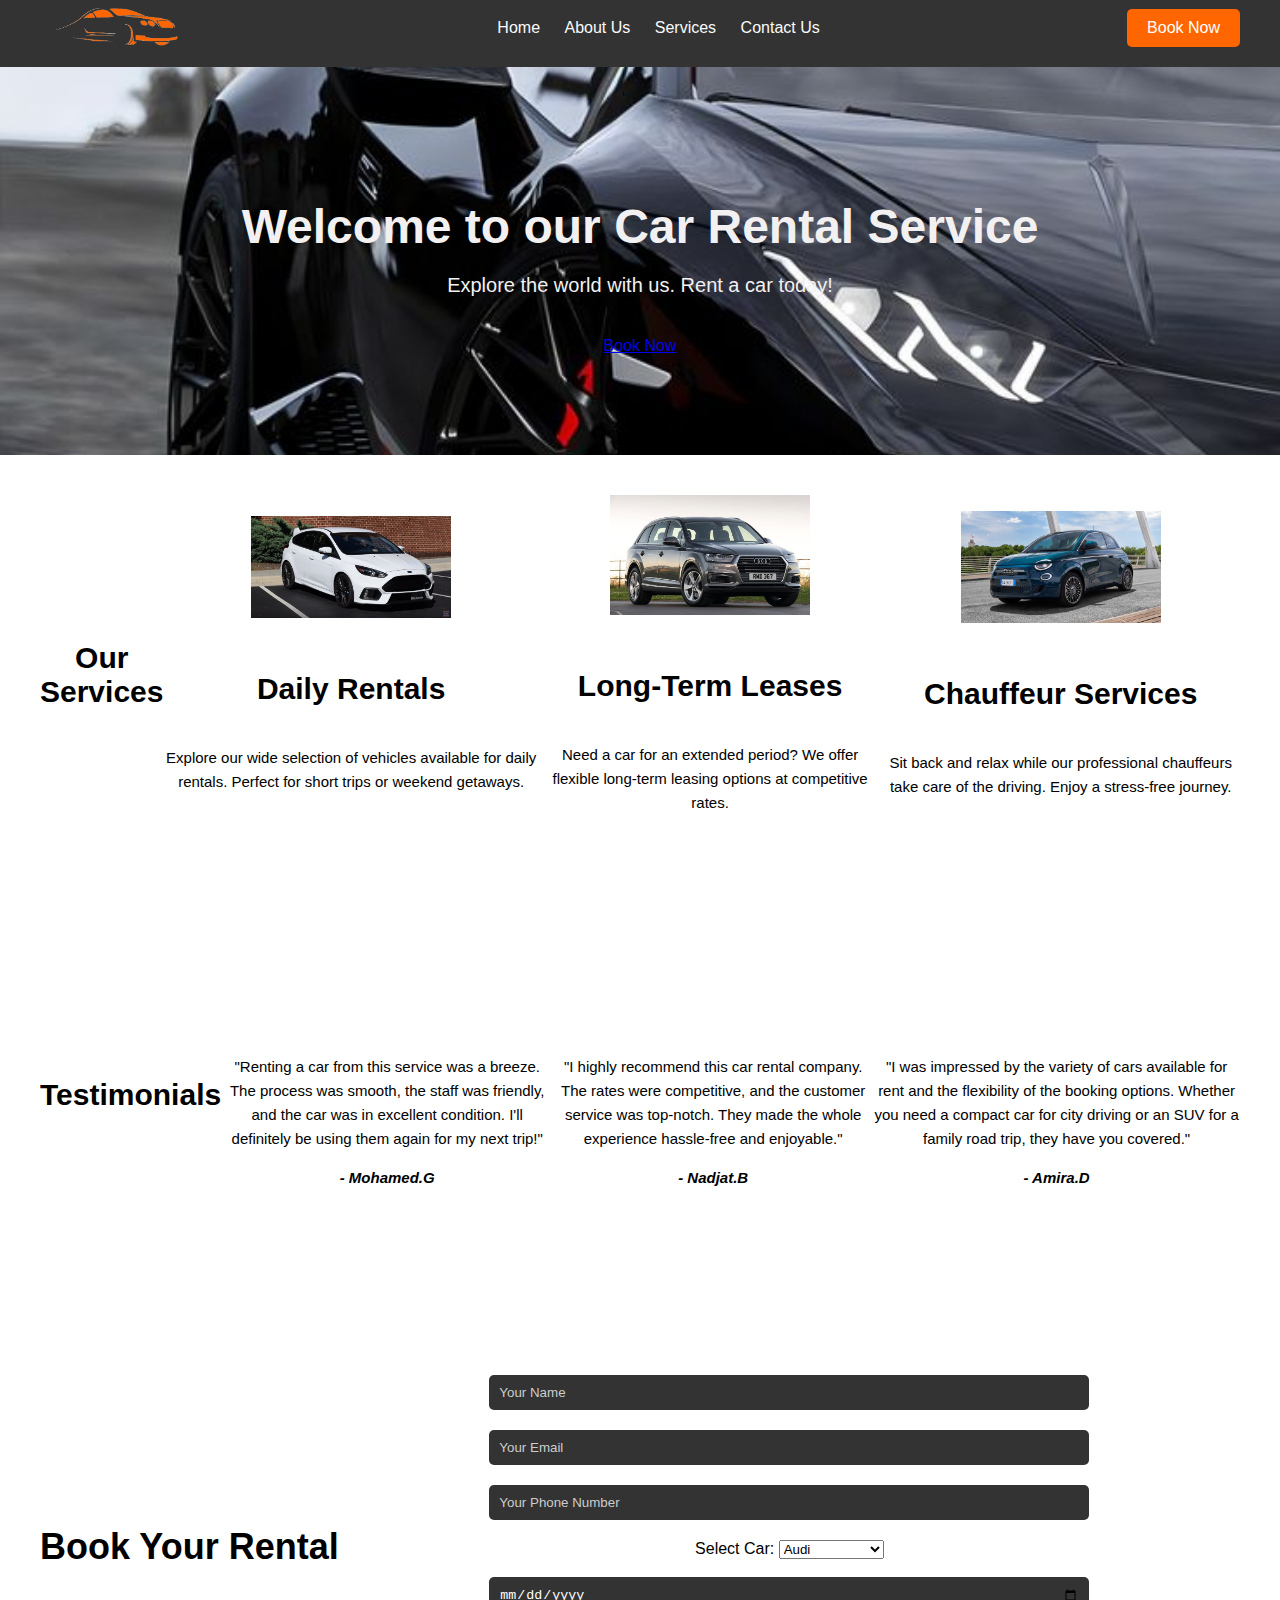
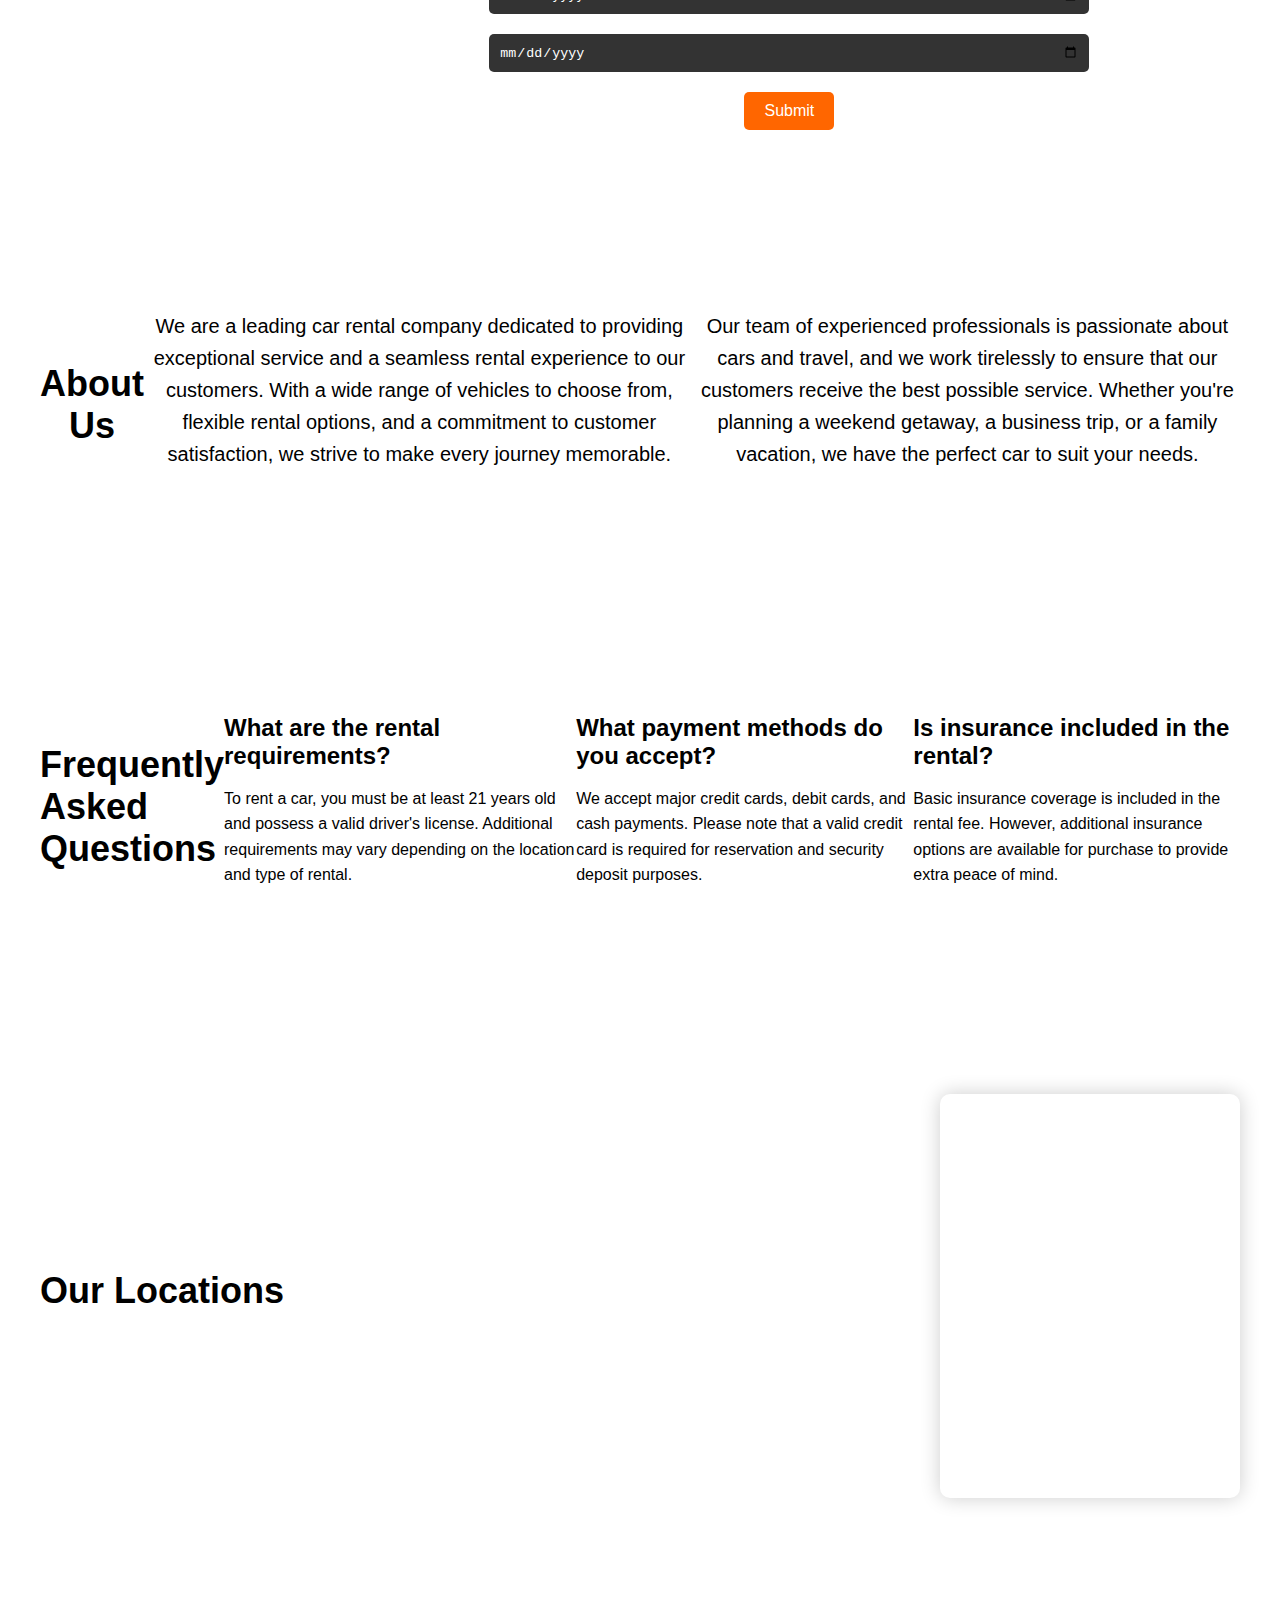
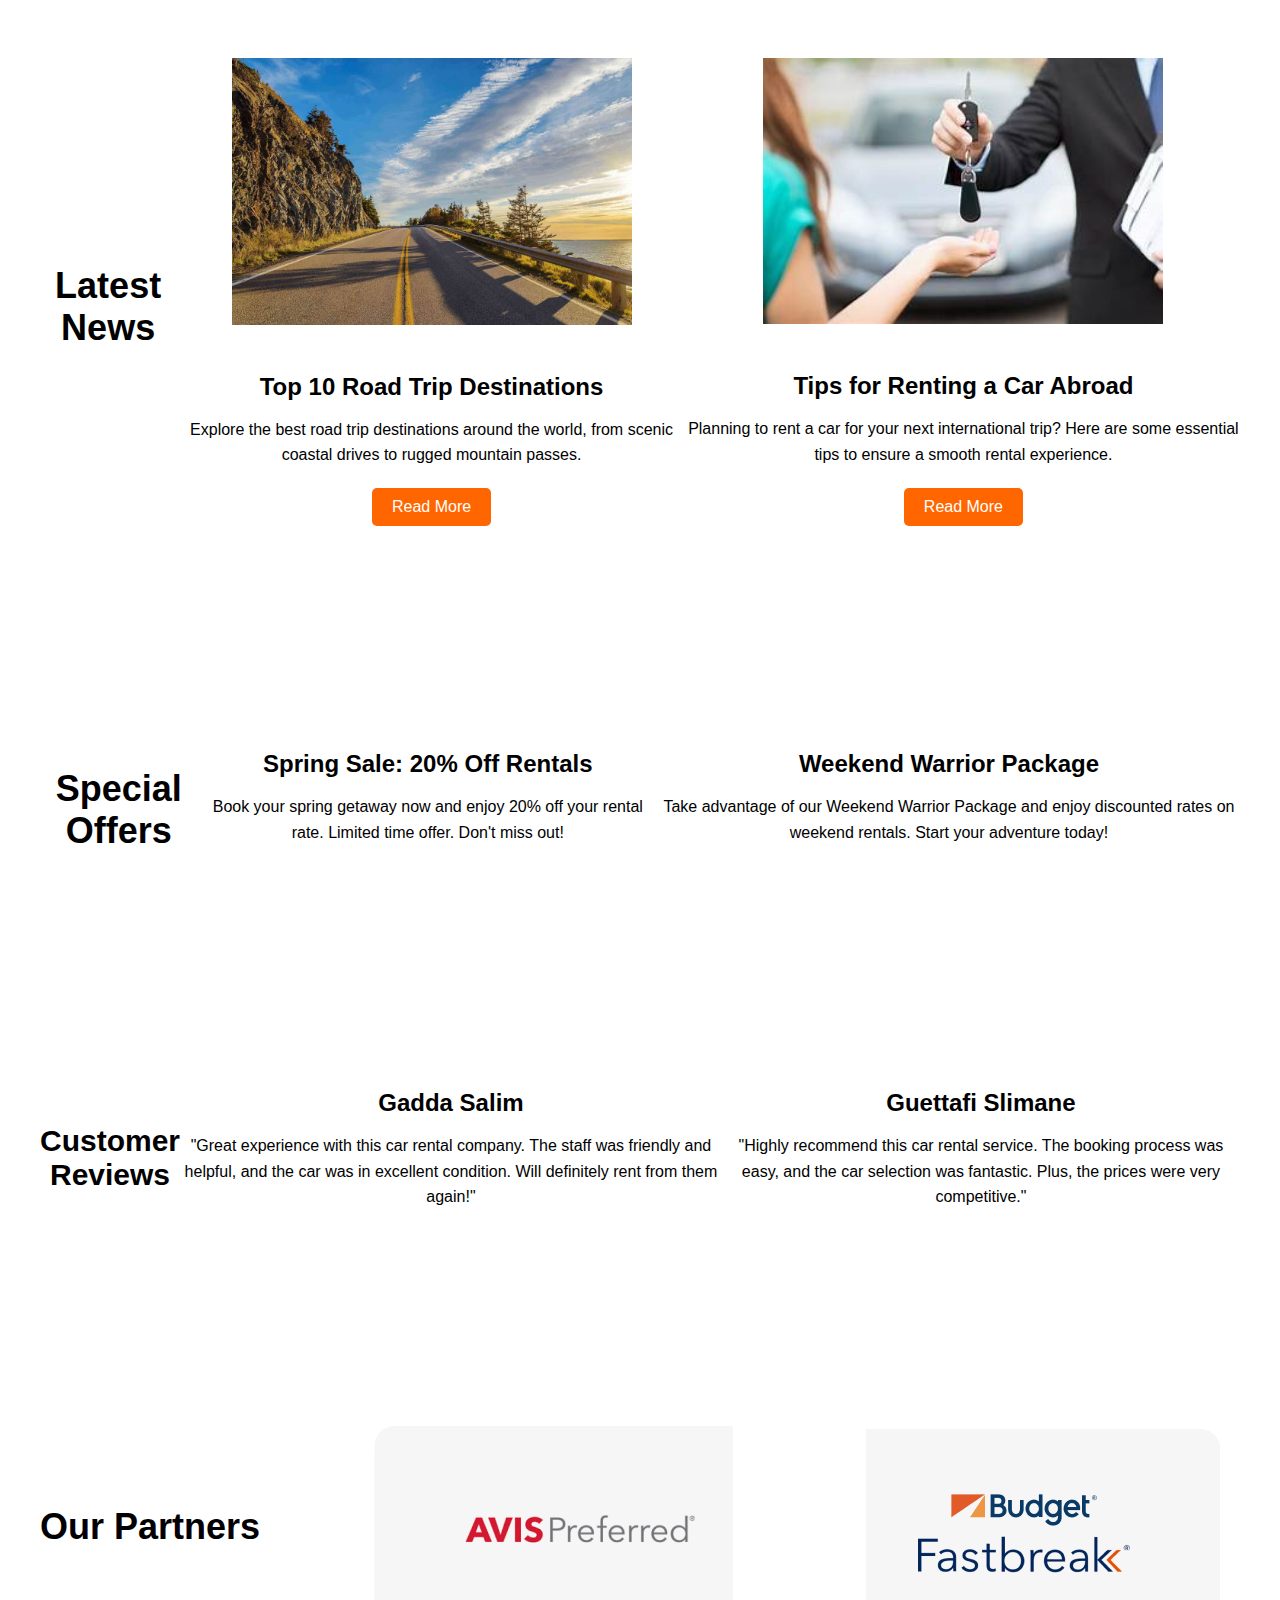
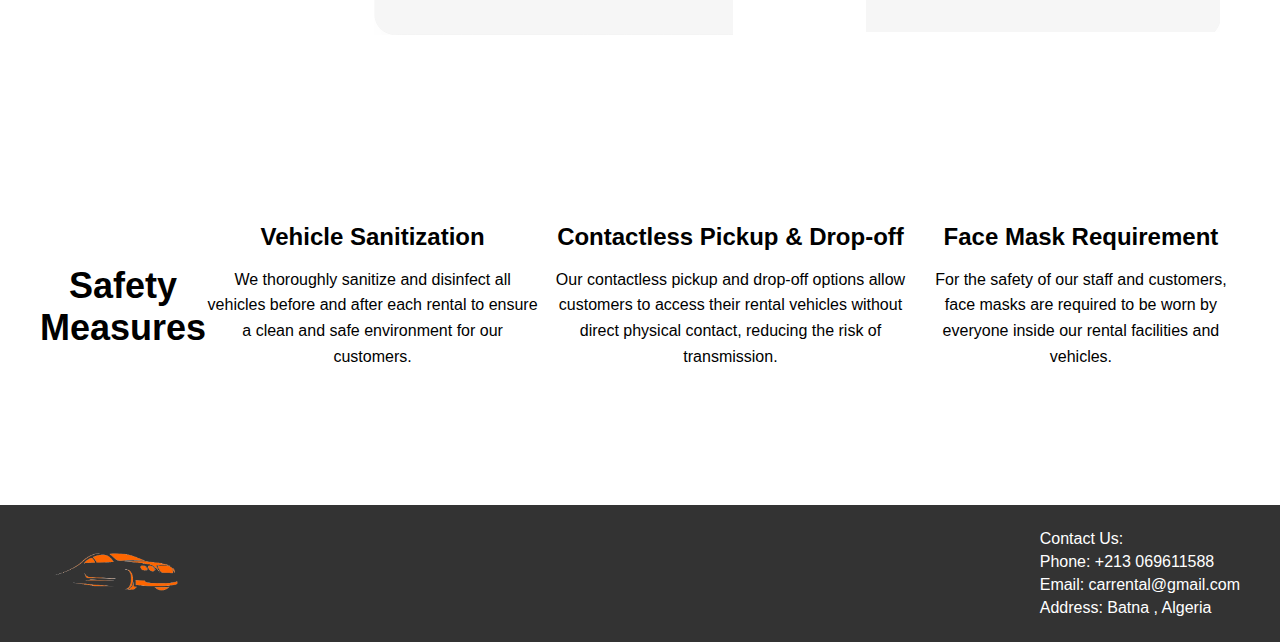
<file: index.html>
<!DOCTYPE html> <html lang="en"> 
<head> 
    <meta charset="UTF-8"> 
    <meta name="viewport" content="width=device-width, initial-scale=1.0">
     <title>Car Rental</title>
      <link rel="stylesheet" href="styles.css"> 
    </head>
     <body>
         <header class="dark-header"> 
        <div class="container"> <div class="logo">
             <!-- Replace the value of src attribute with the new image file path -->
              <img src="carr.png" alt="WanderWheels">
             </div> 
             <nav>
                 <ul> 
                    <li><a href="index.html">Home</a>
                    </li> <li><a href="about.html">About Us</a></li>
                    <li><a href="services.html">Services</a></li> 
                    <li><a href="contact.html">Contact Us</a></li> 
                </ul> 
            </nav> 
            <a href="booking.html" class="cta-btn">Book Now</a> 
        </div> 
    </header> <!-- Your content goes here --> 
</body>
 <body> 
    <header class="dark-header"> <!-- Header content here -->
     </header>
    
<section class="hero">
    <div class="hero-content">
        <h1>Welcome to our Car Rental Service</h1>
        <p>Explore the world with us. Rent a car today!</p>
        <a href="#" class="cta-button">Book Now</a>
            
    </div>
</section>
    
    
    <!-- Your content goes here -->
</body> 
</html>
     <section class="services dark-section"> 
        <div class="container">
             <h2>Our Services</h2>
              <div class="service">
                 <img src="audi.jpg" alt="Service 1"> 
                 <h3>Daily Rentals</h3> 
                 <p>Explore our wide selection of vehicles available for daily rentals. Perfect for short trips or weekend getaways.</p> 
                </div> 
                <div class="service"> <img src="audi1.jpg" alt="Service 2"> 
                    <h3>Long-Term Leases</h3> 
                    <p>Need a car for an extended period? We offer flexible long-term leasing options at competitive rates.</p> 
                </div> 
                <div class="service"> 
                    <img src="fiat.jpg" alt="Service 3">
                     <h3>Chauffeur Services</h3>
                      <p>Sit back and relax while our professional chauffeurs take care of the driving. Enjoy a stress-free journey.</p> 
                    </div> 
                </div> 
            </section> 
            <section class="testimonials dark-section"> 
                <div class="container"> 
                    <h2>Testimonials</h2> 
                    <div class="testimonial"> 
                        <p> "Renting a car from this service was a breeze. The process was smooth, the staff was friendly, and the car was in excellent condition. I'll definitely be using them again for my next trip!"</p> 
                        <p class="author">- Mohamed.G</p> 
                    </div> 
                    <div class="testimonial">
                         <p>"I highly recommend this car rental company. The rates were competitive, and the customer service was top-notch. They made the whole experience hassle-free and enjoyable."</p> 
                         <p class="author">- Nadjat.B</p>
                         </div> 
                         <div class="testimonial"> 
                            <p>"I was impressed by the variety of cars available for rent and the flexibility of the booking options. Whether you need a compact car for city driving or an SUV for a family road trip, they have you covered."</p>
                             <p class="author">- Amira.D</p> 
                            </div> 
                        </div> 
                    </section> 
                    <section class="booking-form dark-section">
                         <div class="container">
                             <h2>Book Your Rental</h2> 
                             <form action="submit.html" method="post">
                                 <input type="text" name="name" placeholder="Your Name"> 
                                 <input type="email" name="email" placeholder="Your Email">
                                 <input type="text" name="phone" placeholder="Your Phone Number">
                                 <label for="car">Select Car:</label>
    <select id="car" name="car" required>
        <option value="1">Audi</option>
        <option value="2">fiat</option>
        <option value="3">Ford Mustang</option>
        <!-- Add more options for different car types -->
    </select><br><br>
                                 <input type="date" name="pickupdate" placeholder="Pickup Date"> 
                                 <input type="date" name="returndate" placeholder="Return Date"> 
                                 <button type="submit" class="cta-btn">Submit</button> 
                                </form> </div> 
                            </section> 
                            <section class="about-us dark-section">
                                 <div class="container">
                                     <h2>About Us</h2>
                                      <p>We are a leading car rental company dedicated to providing exceptional service and a seamless rental experience to our customers. With a wide range of vehicles to choose from, flexible rental options, and a commitment to customer satisfaction, we strive to make every journey memorable.</p>
                                       <p>Our team of experienced professionals is passionate about cars and travel, and we work tirelessly to ensure that our customers receive the best possible service. Whether you're planning a weekend getaway, a business trip, or a family vacation, we have the perfect car to suit your needs.</p> 
                                    </div> 
                                </section> 
                                <section class="faqs dark-section"> 
                                    <div class="container"> 
                                        <h2>Frequently Asked Questions</h2> 
                                        <div class="faq-item"> 
                                            <h3>What are the rental requirements?</h3> 
                                            <p>To rent a car, you must be at least 21 years old and possess a valid driver's license. Additional requirements may vary depending on the location and type of rental.</p> 
                                        </div> 
                                        <div class="faq-item"> 
                                            <h3>What payment methods do you accept?</h3>
                                             <p>We accept major credit cards, debit cards, and cash payments. Please note that a valid credit card is required for reservation and security deposit purposes.</p>
                                             </div> 
                                             <div class="faq-item"> 
                                                <h3>Is insurance included in the rental?</h3> 
                                                <p>Basic insurance coverage is included in the rental fee. However, additional insurance options are available for purchase to provide extra peace of mind.</p>
                                             </div> <!-- Add more FAQ items as needed --> 
                                            </div> 
     </section> 
     <section class="location-map dark-section">
     <div class="container">
             <h2>Our Locations</h2> 
        <div class="map"> 
            <iframe src="https://www.google.com/maps/embed?pb=!1m18!1m12!1m3!1d103841.45240337073!2d6.093727647849557!3d35.57727153703304!2m3!1f0!2f0!3f0!3m2!1i1024!2i768!4f13.1!3m3!1m2!1s0x12f41195bf2f909f%3A0x6e22f706efc7d3c0!2sBatna!5e0!3m2!1sen!2sdz!4v1715158952521!5m2!1sen!2sdz" width="600" height="450" allowfullscreen="" referrerpolicy="no-referrer-when-downgrade" title="Map of Batna"></iframe>

             </iframe> 
         </div> 
        </div> 
     </section> 
     <section class="blog-news dark-section"> 
         <div class="container"> 
             <h2>Latest News</h2> 
         <div class="article"> 
             <img src="Road-Trips-Cabot-Trail.jpg" alt="Blog 1"> 
             <h3>Top 10 Road Trip Destinations</h3> 
             <p>Explore the best road trip destinations around the world, from scenic coastal drives to rugged mountain passes.</p> 
              <a href="best.html" class="read-more">Read More</a> 
         </div> 
         <div class="article"> 
           <img src="th.jpg" alt="Blog 2"> 
             <h3>Tips for Renting a Car Abroad</h3> 
             <p>Planning to rent a car for your next international trip? Here are some essential tips to ensure a smooth rental experience.</p>
             <a href="how.html" class="read-more">Read More</a>
          </div> <!-- Add more articles as needed -->
         </div> 
     </section> 
      <section class="special-offers dark-section"> 
         <div class="container"> 
             <h2>Special Offers</h2>
        <div class="offer">
             <h3>Spring Sale: 20% Off Rentals</h3> 
             <p>Book your spring getaway now and enjoy 20% off your rental rate. Limited time offer. Don't miss out!</p> 
         </div> 
         <div class="offer">
                 <h3>Weekend Warrior Package</h3> 
                 <p>Take advantage of our Weekend Warrior Package and enjoy discounted rates on weekend rentals. Start your adventure today!</p>
         </div> <!-- Add more offers as needed -->
         </div> 
    </section> 
     <section class="customer-reviews dark-section"> 
     <div class="container">
         <h2>Customer Reviews</h2> 
     <div class="review">
     
    <div class="review-content"> 
       <h3>Gadda Salim</h3>
       <p>"Great experience with this car rental company. The staff was friendly and helpful, and the car was in excellent condition. Will definitely rent from them again!"</p> 
    </div> 
     </div> 
    <div class="review"> 
     
     <div class="review-content">
             <h3>Guettafi Slimane</h3> 
             <p>"Highly recommend this car rental service. The booking process was easy, and the car selection was fantastic. Plus, the prices were very competitive."</p>
     </div> 
     </div> <!-- Add more reviews as needed -->
     </div> 
 </section> 
<section class="partnerships dark-section"> 
      <div class="container"> 
             <h2>Our Partners</h2> 
      <div class="partner"> 
             <img src="final-frame-104.png" alt="Avis Car Rental 1"> 
    </div> 
     <div class="partner">
              <img src="final-frame-105.png" alt="Fastbreak">
    </div> <!-- Add more partners as needed --> 
     </div> 
</section> 
  <section class="safety-measures dark-section"> 
     <div class="container"> 
         <h2>Safety Measures</h2> 
     <div class="measure">
         <h3>Vehicle Sanitization</h3> 
         <p>We thoroughly sanitize and disinfect all vehicles before and after each rental to ensure a clean and safe environment for our customers.</p> 
     </div> 
     <div class="measure"> 
        <h3>Contactless Pickup & Drop-off</h3>
         <p>Our contactless pickup and drop-off options allow customers to access their rental vehicles without direct physical contact, reducing the risk of transmission.</p> 
    </div> 
    <div class="measure"> 
         <h3>Face Mask Requirement</h3> 
        <p>For the safety of our staff and customers, face masks are required to be worn by everyone inside our rental facilities and vehicles.</p> 
    </div> <!-- Add more safety measures as needed --> 
     </div> 
    </section> 
    <footer class="dark-footer"> 
    <div class="container"> 
        <div class="footer-logo"> 
                <img src="carr.png" alt="Car Rental Logo"> 
        </div> <div class="contact-info"> 
                 <p>Contact Us:</p> 
                <p>Phone: +213 069611588 </p> 
                <p>Email: carrental@gmail.com</p>
                <p>Address: Batna , Algeria </p> 
        </div> 
        
         
    </div> 
    </footer>
 </html>
</file>
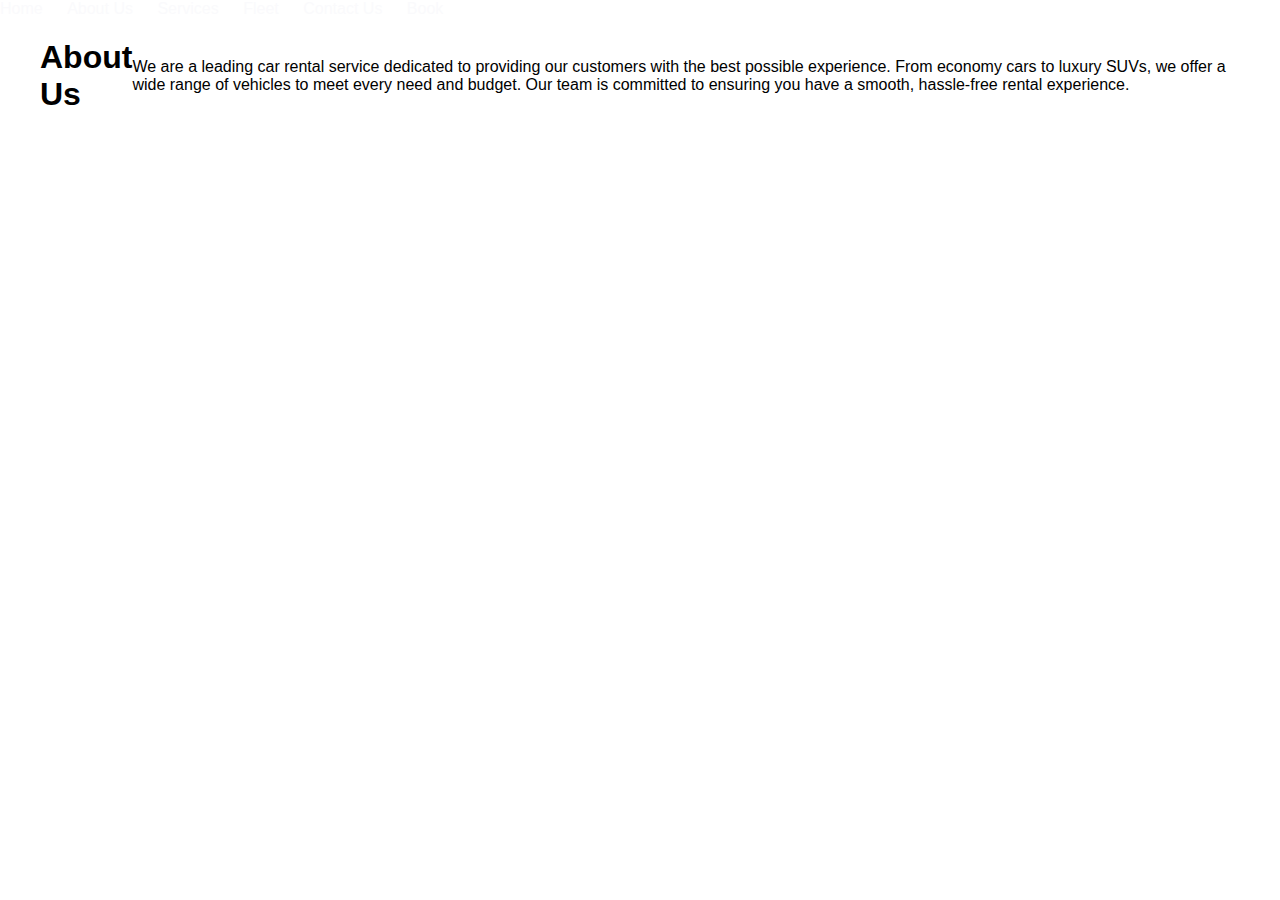
<file: about.html>
<!DOCTYPE html>
<html lang="en">
<head>
    <meta charset="UTF-8">
    <meta name="viewport" content="width=device-width, initial-scale=1.0">
    <title>About Us</title>
    <link rel="stylesheet" href="styles.css">
</head>
<body>
    <header>
        <nav>
            <ul>
                <li><a href="index.html">Home</a></li>
                <li><a href="about.html" class="active">About Us</a></li>
                <li><a href="services.html">Services</a></li>
                <li><a href="fleet.html">Fleet</a></li>
                <li><a href="contact.html">Contact Us</a></li>
                <li><a href="booking.html">Book</a></li>
            </ul>
        </nav>
    </header>
    <main>
        <section class="about-section">
            <div class="container">
                <h1>About Us</h1>
                <p>We are a leading car rental service dedicated to providing our customers with the best possible experience. From economy cars to luxury SUVs, we offer a wide range of vehicles to meet every need and budget. Our team is committed to ensuring you have a smooth, hassle-free rental experience.</p>
            </div>
        </section>
    </main>
    <footer>
        <!-- Footer content here -->
    </footer>
</body>
</html>
</file>
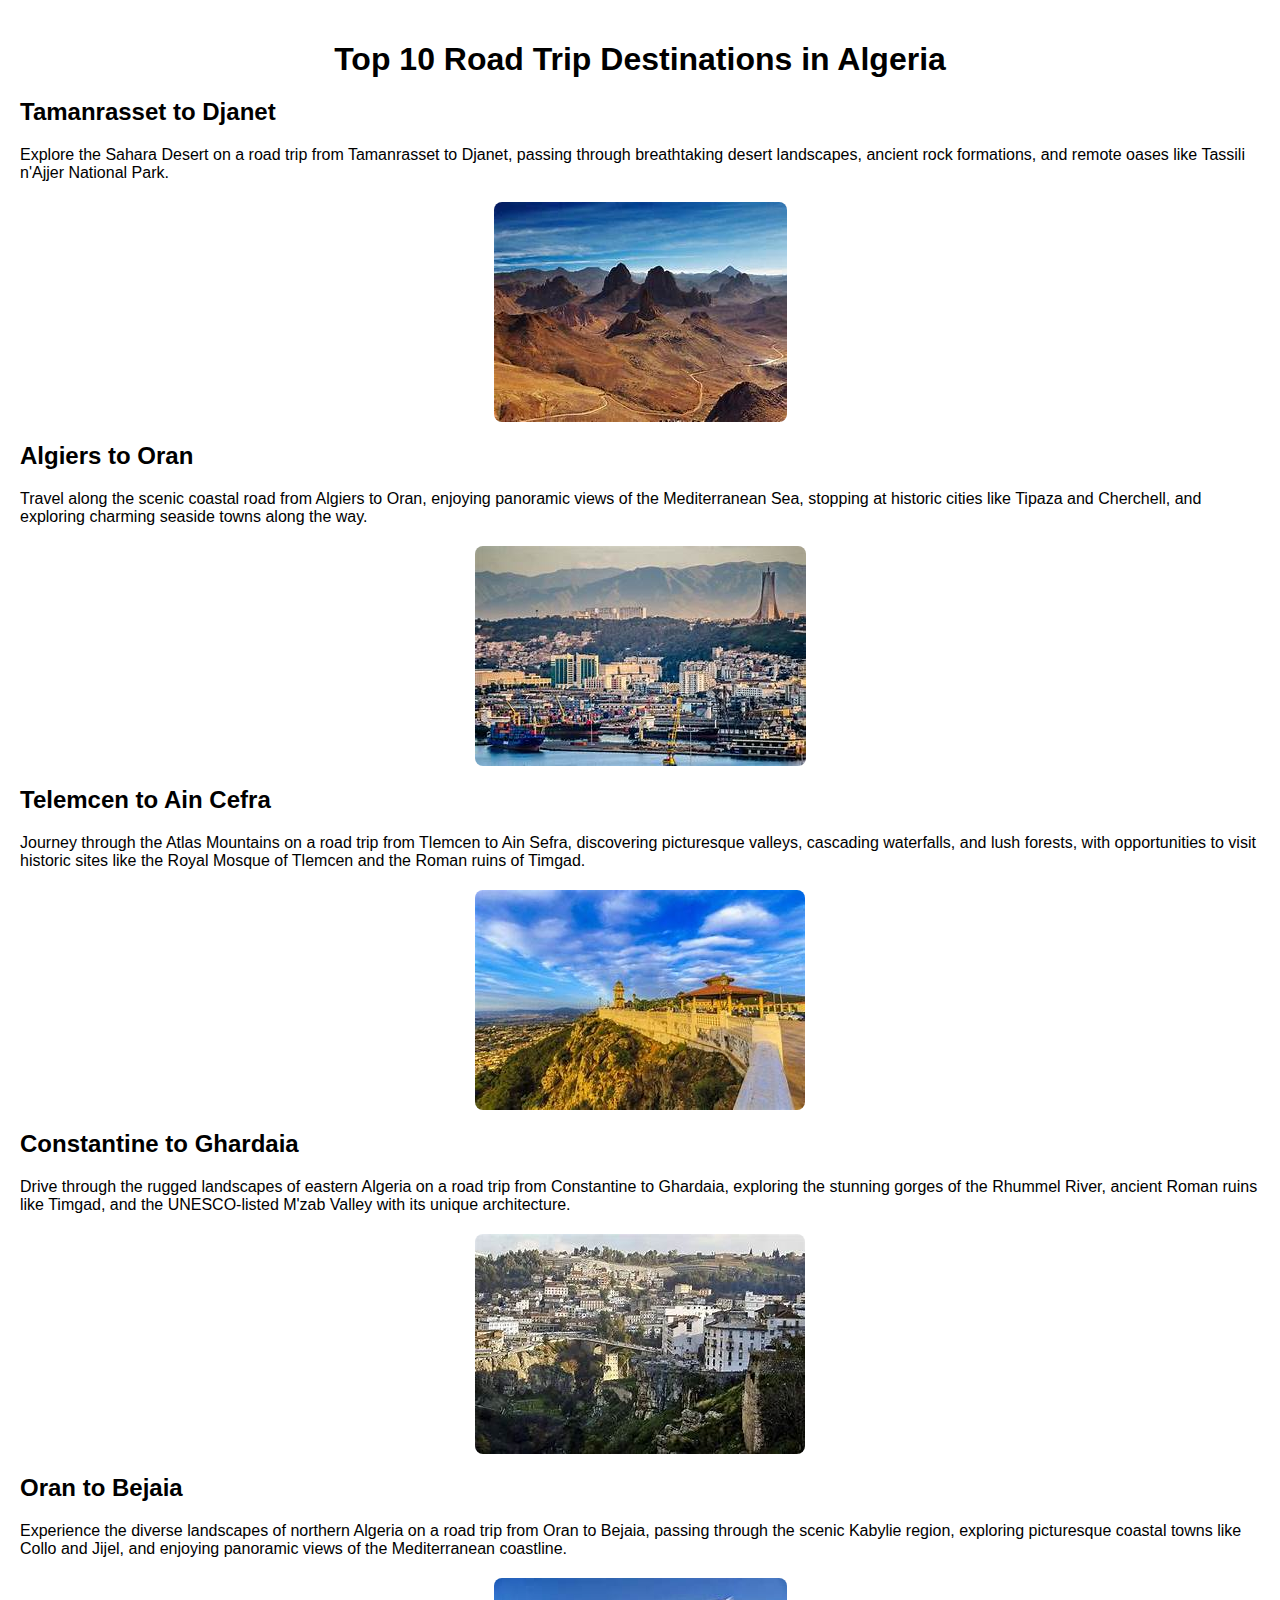
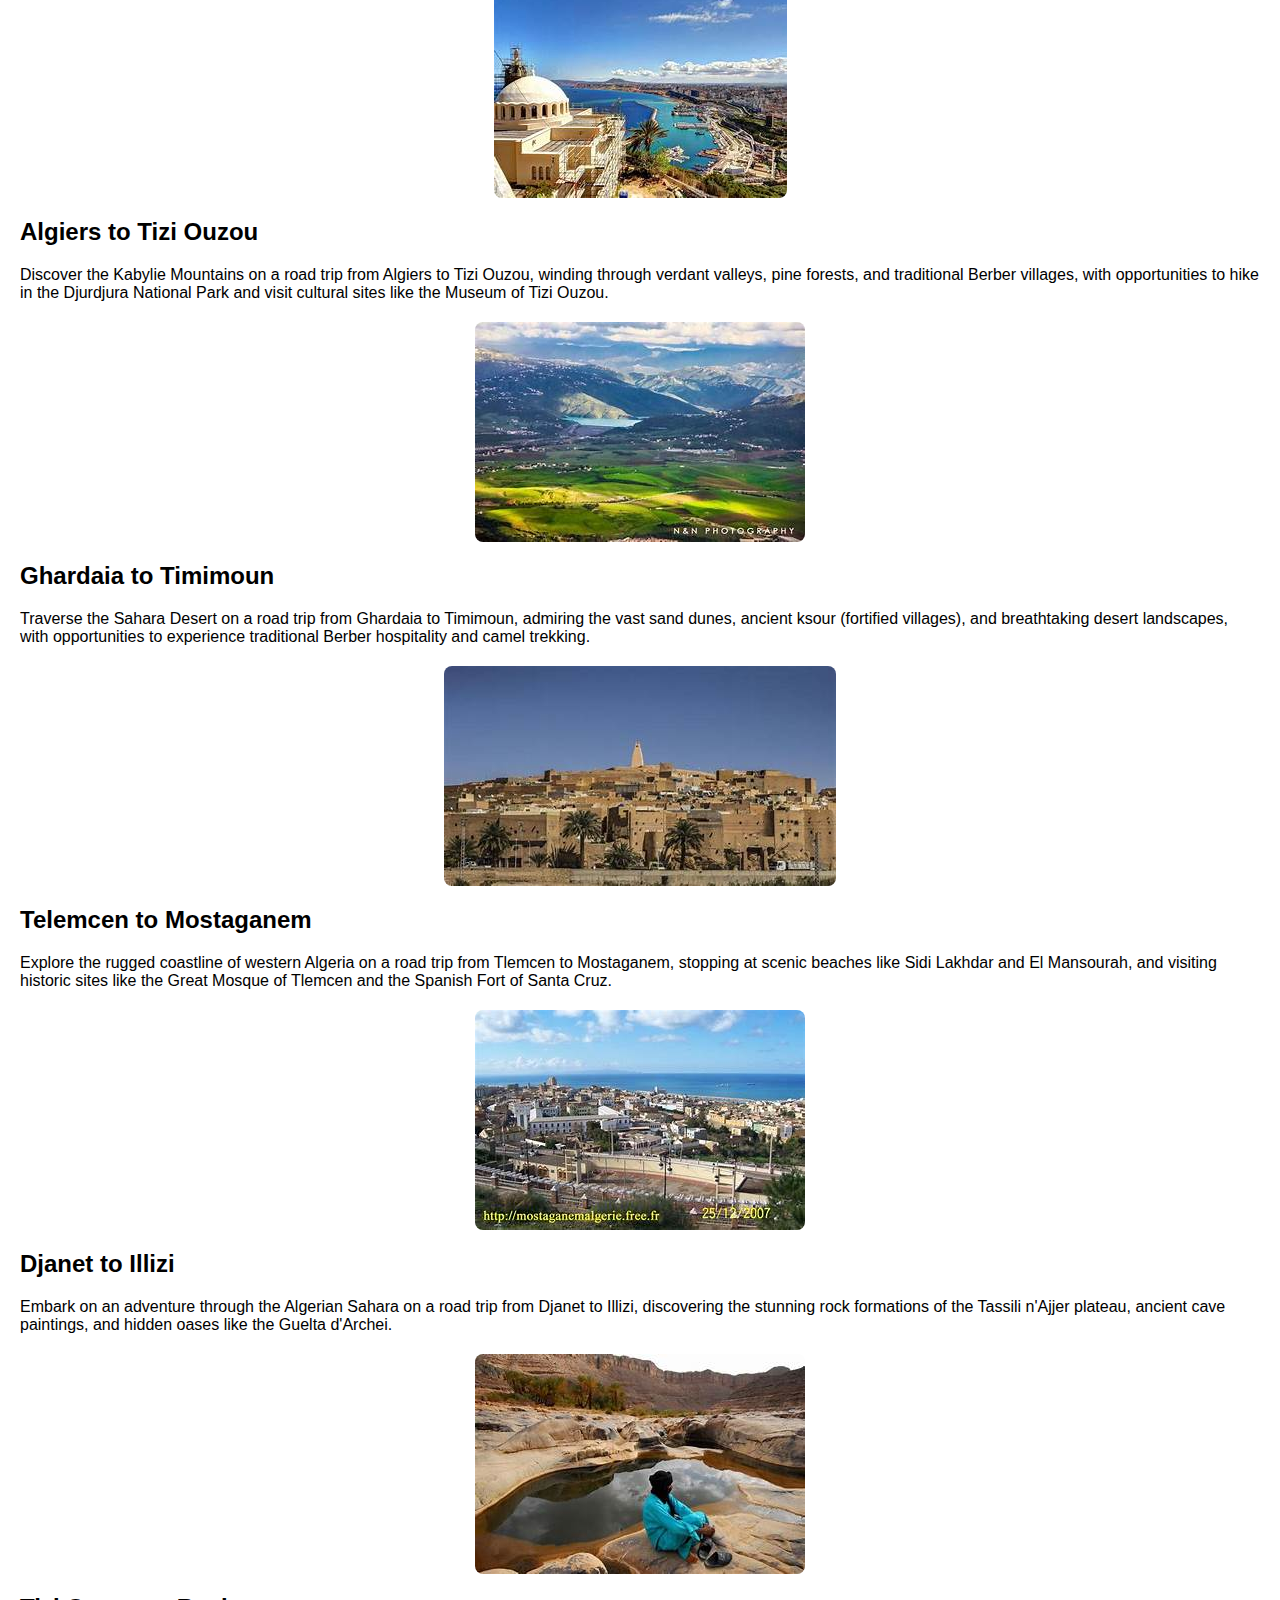
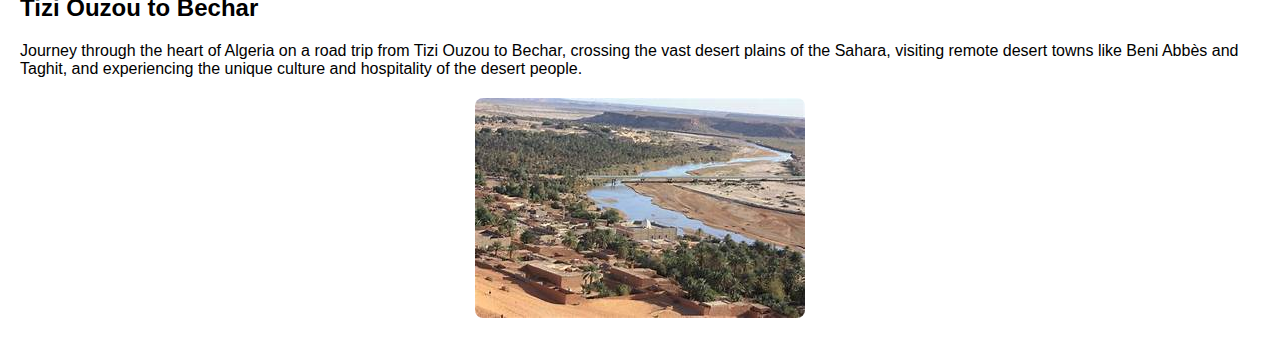
<file: best.html>
<!DOCTYPE html>
<html lang="en">
<head>
    <meta charset="UTF-8">
    <meta name="viewport" content="width=device-width, initial-scale=1.0">
    <title>Top 10 Road Trip Destinations in Algeria</title>
    <style>
        body {
            font-family: Arial, sans-serif;
            margin: 0;
            padding: 20px;
        }
        h1 {
            text-align: center;
            margin-bottom: 20px;
        }
        .destination {
            margin-bottom: 20px;
        }
        .destination img {
            display: block;
            margin: 0 auto;
            max-width: 100%;
            height: auto;
            border-radius: 8px;
            margin-top: 20px;
        }
    </style>
</head>
<body>
    <h1>Top 10 Road Trip Destinations in Algeria</h1>

    <div class="destination">
        <h2>Tamanrasset to Djanet</h2>
        <p>Explore the Sahara Desert on a road trip from Tamanrasset to Djanet, passing through breathtaking desert landscapes, ancient rock formations, and remote oases like Tassili n'Ajjer National Park.</p>
        <img src="tamanrast.jpg" alt="Tamanrasset to Djanet">
    </div>

    <div class="destination">
        <h2>Algiers to Oran</h2>
        <p>Travel along the scenic coastal road from Algiers to Oran, enjoying panoramic views of the Mediterranean Sea, stopping at historic cities like Tipaza and Cherchell, and exploring charming seaside towns along the way.</p>
        <img src="alger.jpg" alt="Algiers to Oran ">
    </div>
    <div class="destination">
        <h2>Telemcen to Ain Cefra</h2>
        <p>Journey through the Atlas Mountains on a road trip from Tlemcen to Ain Sefra, discovering picturesque valleys, cascading waterfalls, and lush forests, with opportunities to visit historic sites like the Royal Mosque of Tlemcen and the Roman ruins of Timgad.</p>
        <img src="telemcen.jpg" alt="Tamanrasset to Djanet">
    </div>
    <div class="destination">
        <h2>Constantine to Ghardaia</h2>
        <p>Drive through the rugged landscapes of eastern Algeria on a road trip from Constantine to Ghardaia, exploring the stunning gorges of the Rhummel River, ancient Roman ruins like Timgad, and the UNESCO-listed M'zab Valley with its unique architecture.</p>
        <img src="cons.jpg" alt="Constantine to Ghardaia">
    </div>
    <div class="destination">
        <h2>Oran to Bejaia</h2>
        <p> Experience the diverse landscapes of northern Algeria on a road trip from Oran to Bejaia, passing through the scenic Kabylie region, exploring picturesque coastal towns like Collo and Jijel, and enjoying panoramic views of the Mediterranean coastline.</p>
        <img src="oran.jpg" alt="Oran to Bejaia">
    </div>
    <div class="destination">
        <h2>Algiers to Tizi Ouzou</h2>
        <p>Discover the Kabylie Mountains on a road trip from Algiers to Tizi Ouzou, winding through verdant valleys, pine forests, and traditional Berber villages, with opportunities to hike in the Djurdjura National Park and visit cultural sites like the Museum of Tizi Ouzou.</p>
        <img src="tizi.jpg" alt="Algiers to Tizi Ouzou">
    </div>
    <div class="destination">
        <h2>Ghardaia to Timimoun</h2>
        <p>Traverse the Sahara Desert on a road trip from Ghardaia to Timimoun, admiring the vast sand dunes, ancient ksour (fortified villages), and breathtaking desert landscapes, with opportunities to experience traditional Berber hospitality and camel trekking.</p>
        <img src="ghardaia.jpg" alt="Ghardaia to Timimoun">
    </div>
    <div class="destination">
        <h2>Telemcen to Mostaganem</h2>
        <p>Explore the rugged coastline of western Algeria on a road trip from Tlemcen to Mostaganem, stopping at scenic beaches like Sidi Lakhdar and El Mansourah, and visiting historic sites like the Great Mosque of Tlemcen and the Spanish Fort of Santa Cruz.</p>
        <img src="mosta.jpg" alt="Telemcen to Mostaganem">
    </div>
    <div class="destination">
        <h2>Djanet to Illizi</h2>
        <p> Embark on an adventure through the Algerian Sahara on a road trip from Djanet to Illizi, discovering the stunning rock formations of the Tassili n'Ajjer plateau, ancient cave paintings, and hidden oases like the Guelta d'Archei.</p>
        <img src="ilizi.jpg" alt="Djanet to Illizi">
    </div>
    <div class="destination">
        <h2>Tizi Ouzou to Bechar</h2>
        <p> Journey through the heart of Algeria on a road trip from Tizi Ouzou to Bechar, crossing the vast desert plains of the Sahara, visiting remote desert towns like Beni Abbès and Taghit, and experiencing the unique culture and hospitality of the desert people.</p>
        <img src="bechar.jpg" alt="Tizi Ouzou to Bechar">
    </div>
    

    <!-- Repeat the above structure for the remaining destinations -->

</body>
</html>
</file>
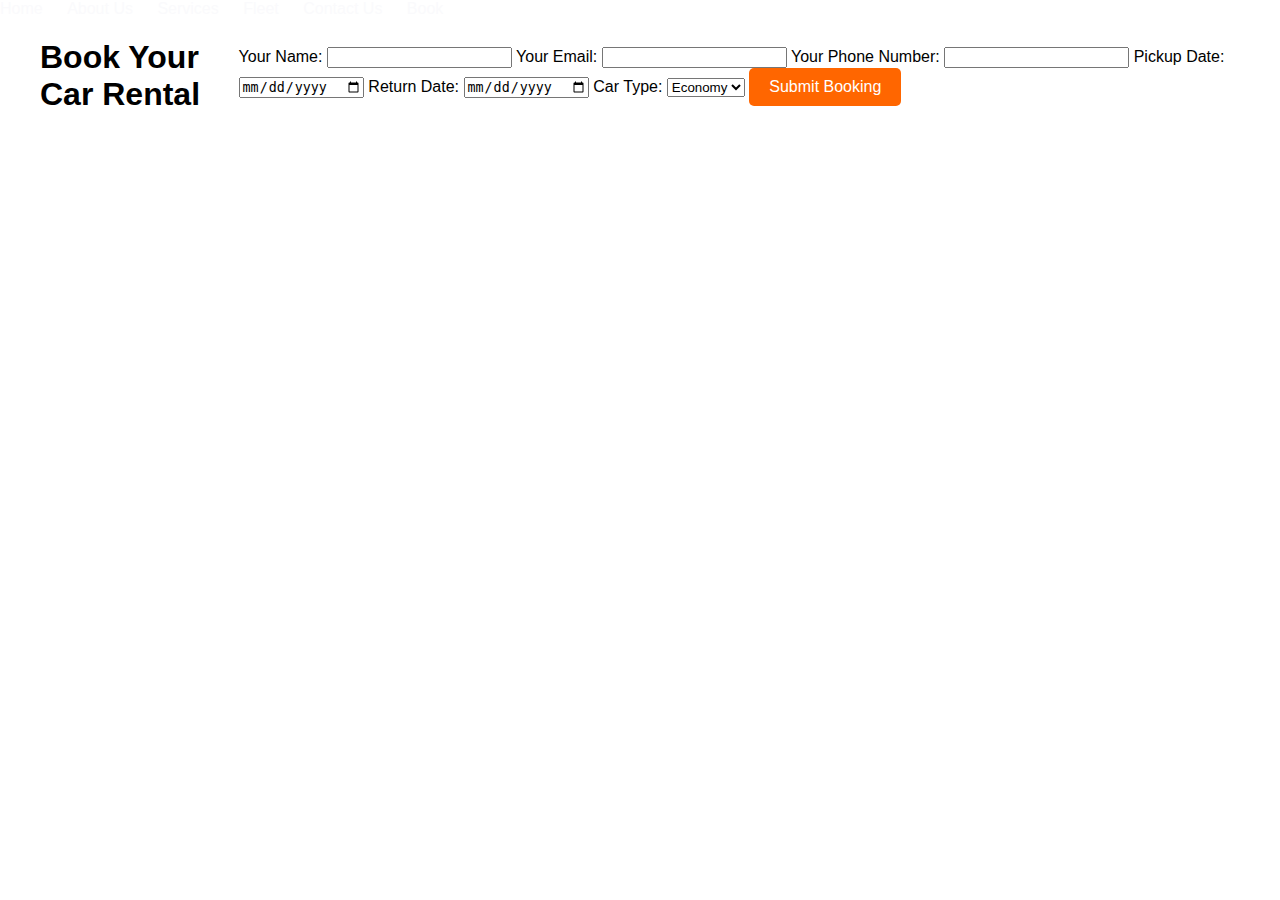
<file: booking.html>
<!DOCTYPE html>
<html lang="en">
<head>
    <meta charset="UTF-8">
    <meta name="viewport" content="width=device-width, initial-scale=1.0">
    <title>Book Your Rental</title>
    <link rel="stylesheet" href="styles.css">
</head>
<body>
    <header>
        <!-- Navigation bar here -->
        <nav>
            <ul>
                <li><a href="index.html">Home</a></li>
                <li><a href="about.html">About Us</a></li>
                <li><a href="services.html">Services</a></li>
                <li><a href="fleet.html">Fleet</a></li>
                <li><a href="contact.html">Contact Us</a></li>
                <li><a href="booking.html" class="active">Book</a></li>
            </ul>
        </nav>
    </header>
    <main>
        <section class="booking-section">
            <div class="container">
                <h1>Book Your Car Rental</h1>
                <form action="submit-booking.php" method="post">
                    <label for="name">Your Name:</label>
                    <input type="text" id="name" name="name" required>

                    <label for="email">Your Email:</label>
                    <input type="email" id="email" name="email" required>

                    <label for="phone">Your Phone Number:</label>
                    <input type="text" id="phone" name="phone">

                    <label for="pickup-date">Pickup Date:</label>
                    <input type="date" id="pickup-date" name="pickup-date" required>

                    <label for="return-date">Return Date:</label>
                    <input type="date" id="return-date" name="return-date" required>

                    <label for="car-type">Car Type:</label>
                    <select id="car-type" name="car-type">
                        <option value="economy">Economy</option>
                        <option value="sedan">Sedan</option>
                        <option value="suv">SUV</option>
                        <!-- Add more car types as needed -->
                    </select>

                    <button type="submit" class="cta-btn">Submit Booking</button>
                </form>
            </div>
        </section>
    </main>
    <footer>
        <!-- Footer content here -->
    </footer>
</body>
</html>
</file>
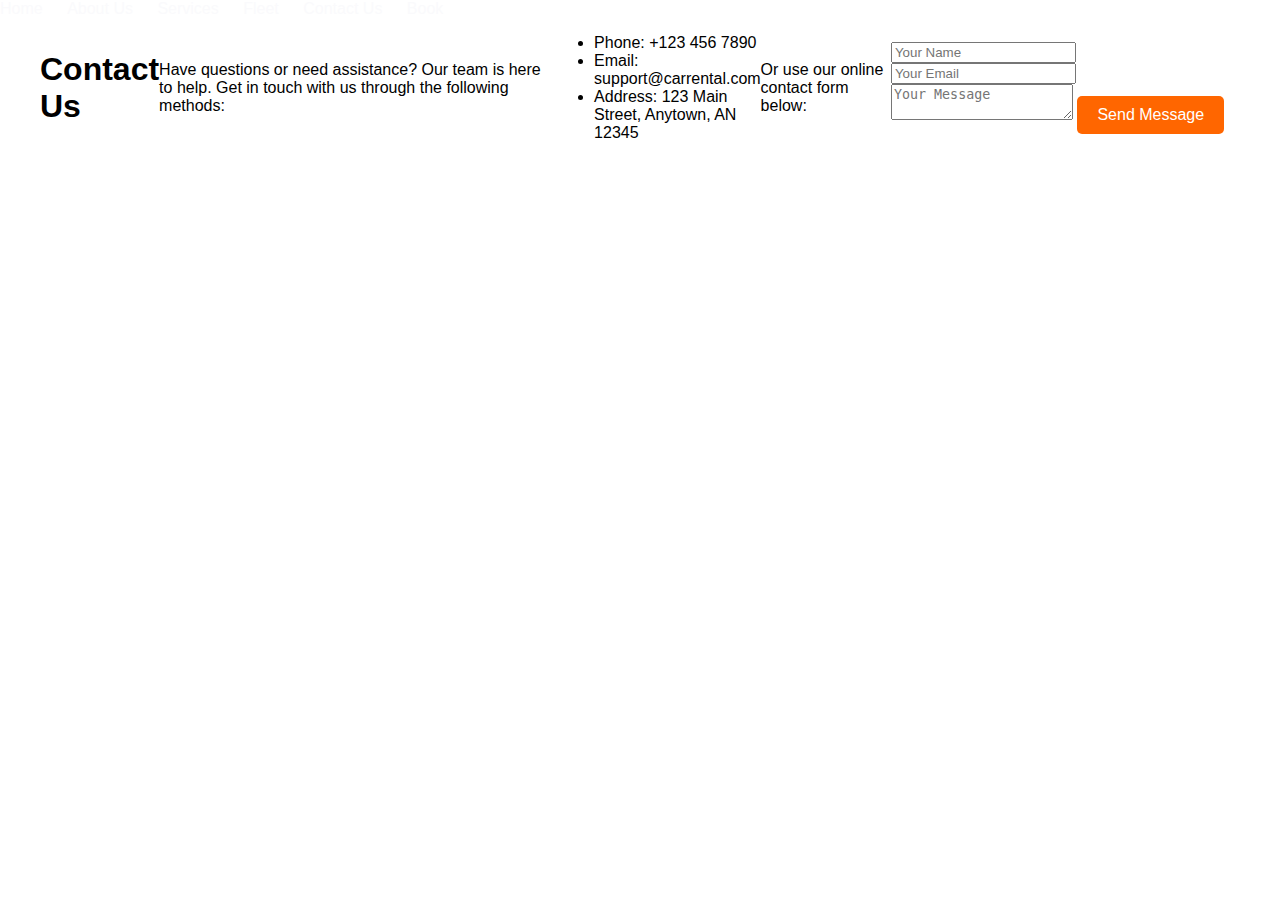
<file: contact.html>
<!DOCTYPE html>
<html lang="en">
<head>
    <meta charset="UTF-8">
    <meta name="viewport" content="width=device-width, initial-scale=1.0">
    <title>Contact Us</title>
    <link rel="stylesheet" href="styles.css">
</head>
<body>
    <header>
        <nav>
            <ul>
                <li><a href="index.html">Home</a></li>
                <li><a href="about.html">About Us</a></li>
                <li><a href="services.html">Services</a></li>
                <li><a href="fleet.html">Fleet</a></li>
                <li><a href="contact.html" class="active">Contact Us</a></li>
                <li><a href="booking.html">Book</a></li>
            </ul>
        </nav>
    </header>
    <main>
        <section class="contact-section">
            <div class="container">
                <h1>Contact Us</h1>
                <p>Have questions or need assistance? Our team is here to help. Get in touch with us through the following methods:</p>
                <ul>
                    <li>Phone: +123 456 7890</li>
                    <li>Email: support@carrental.com</li>
                    <li>Address: 123 Main Street, Anytown, AN 12345</li>
                </ul>
                <p>Or use our online contact form below:</p>
                <form action="submit-contact.php" method="post">
                    <input type="text" name="name" placeholder="Your Name" required>
                    <input type="email" name="email" placeholder="Your Email" required>
                    <textarea name="message" placeholder="Your Message" required></textarea>
                    <button type="submit" class="cta-btn">Send Message</button>
                </form>
            </div>
        </section>
    </main>
    <footer>
        <!-- Footer content here -->
    </footer>
</body>
</html>
</file>
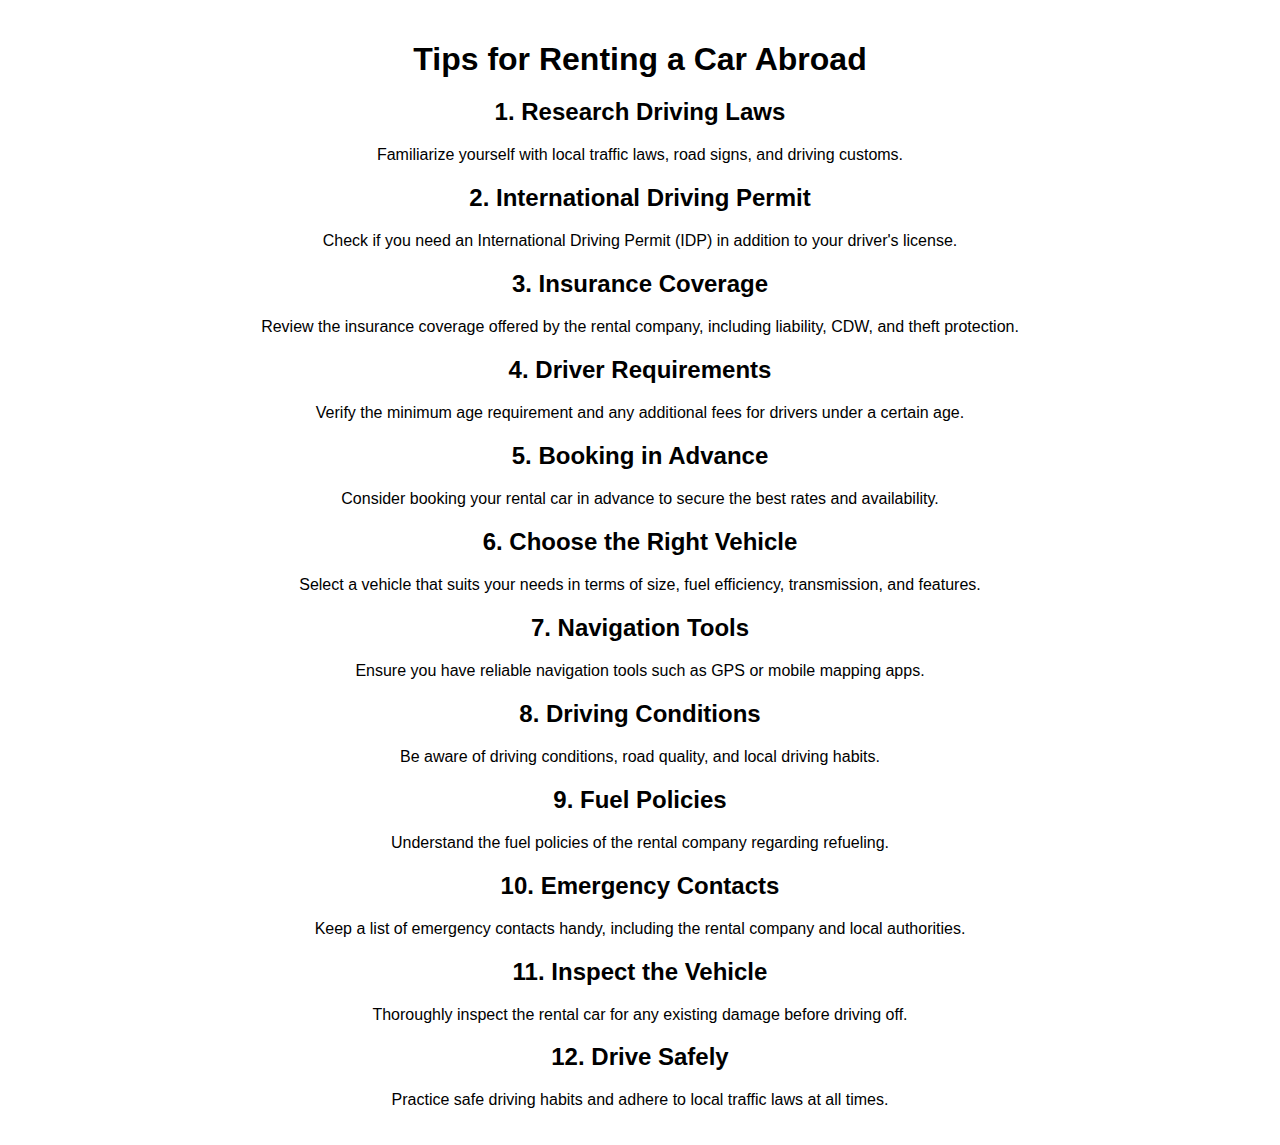
<file: how.html>
<!DOCTYPE html>
<html lang="en">
<head>
    <meta charset="UTF-8">
    <meta name="viewport" content="width=device-width, initial-scale=1.0">
    <title>Tips for Renting a Car Abroad</title>
    <style>
        body {
            font-family: Arial, sans-serif;
            margin: 0;
            padding: 20px;
        }
        h1, h2 {
            text-align: center;
            margin-bottom: 20px;
        }
        ul {
            list-style-type: none;
            padding: 0;
        }
        li {
            margin-bottom: 10px;
            text-align: center;
        }
    </style>
</head>
<body>
    <h1>Tips for Renting a Car Abroad</h1>

    <h2>1. Research Driving Laws</h2>
    <ul>
        <li>Familiarize yourself with local traffic laws, road signs, and driving customs.</li>
    </ul>

    <h2>2. International Driving Permit</h2>
    <ul>
        <li>Check if you need an International Driving Permit (IDP) in addition to your driver's license.</li>
    </ul>

    <h2>3. Insurance Coverage</h2>
    <ul>
        <li>Review the insurance coverage offered by the rental company, including liability, CDW, and theft protection.</li>
    </ul>

    <h2>4. Driver Requirements</h2>
    <ul>
        <li>Verify the minimum age requirement and any additional fees for drivers under a certain age.</li>
    </ul>

    <h2>5. Booking in Advance</h2>
    <ul>
        <li>Consider booking your rental car in advance to secure the best rates and availability.</li>
    </ul>

    <h2>6. Choose the Right Vehicle</h2>
    <ul>
        <li>Select a vehicle that suits your needs in terms of size, fuel efficiency, transmission, and features.</li>
    </ul>

    <h2>7. Navigation Tools</h2>
    <ul>
        <li>Ensure you have reliable navigation tools such as GPS or mobile mapping apps.</li>
    </ul>

    <h2>8. Driving Conditions</h2>
    <ul>
        <li>Be aware of driving conditions, road quality, and local driving habits.</li>
    </ul>

    <h2>9. Fuel Policies</h2>
    <ul>
        <li>Understand the fuel policies of the rental company regarding refueling.</li>
    </ul>

    <h2>10. Emergency Contacts</h2>
    <ul>
        <li>Keep a list of emergency contacts handy, including the rental company and local authorities.</li>
    </ul>

    <h2>11. Inspect the Vehicle</h2>
    <ul>
        <li>Thoroughly inspect the rental car for any existing damage before driving off.</li>
    </ul>

    <h2>12. Drive Safely</h2>
    <ul>
        <li>Practice safe driving habits and adhere to local traffic laws at all times.</li>
    </ul>
</body>
</html>
</file>
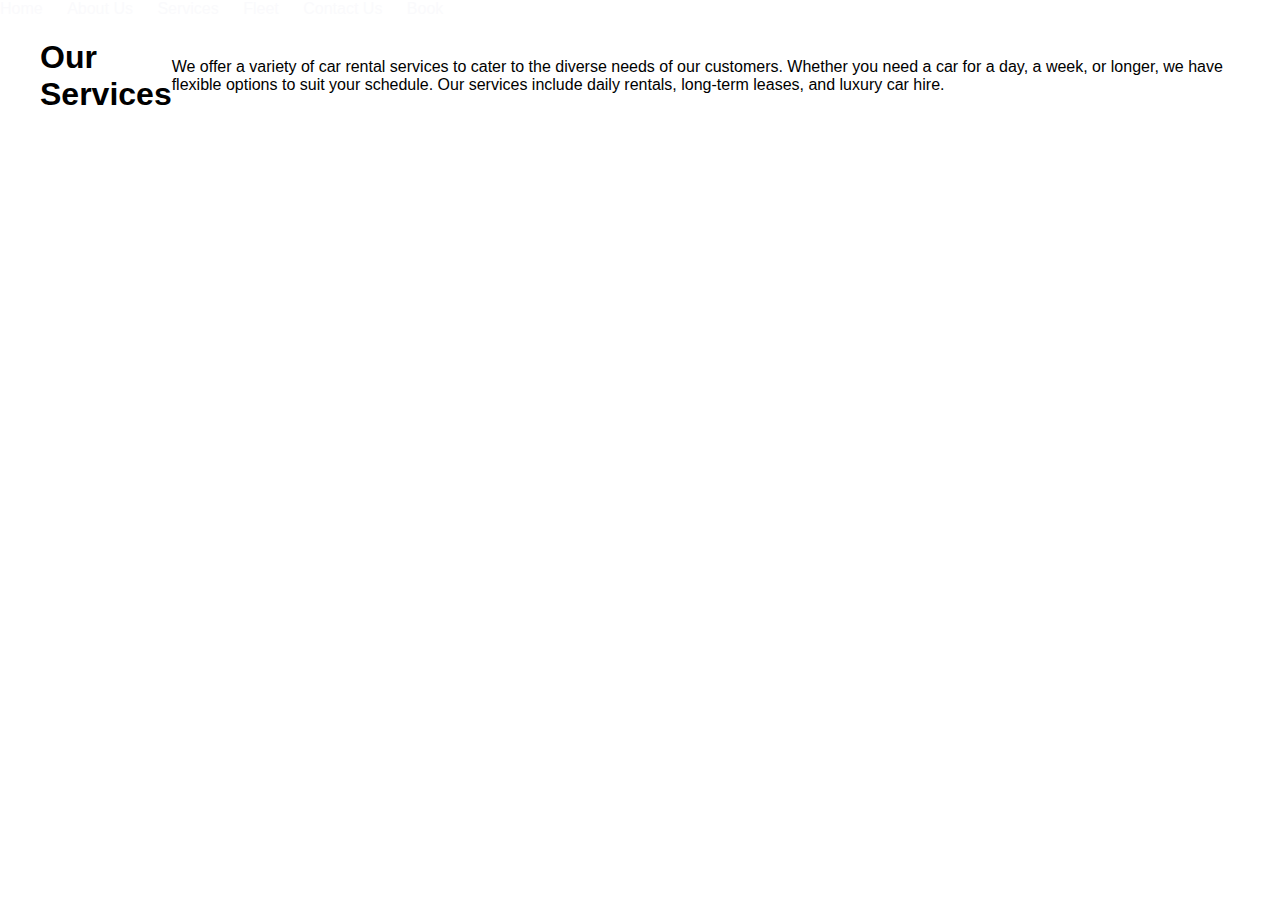
<file: services.html>
<!DOCTYPE html>
<html lang="en">
<head>
    <meta charset="UTF-8">
    <meta name="viewport" content="width=device-width, initial-scale=1.0">
    <title>Our Services</title>
    <link rel="stylesheet" href="styles.css">
</head>
<body>
    <header>
        <nav>
            <ul>
                <li><a href="index.html">Home</a></li>
                <li><a href="about.html">About Us</a></li>
                <li><a href="services.html" class="active">Services</a></li>
                <li><a href="fleet.html">Fleet</a></li>
                <li><a href="contact.html">Contact Us</a></li>
                <li><a href="booking.html">Book</a></li>
            </ul>
        </nav>
    </header>
    <main>
        <section class="services-section">
            <div class="container">
                <h1>Our Services</h1>
                <p>We offer a variety of car rental services to cater to the diverse needs of our customers. Whether you need a car for a day, a week, or longer, we have flexible options to suit your schedule. Our services include daily rentals, long-term leases, and luxury car hire.</p>
            </div>
        </section>
    </main>
    <footer>
        <!-- Footer content here -->
    </footer>
</body>
</html>
</file>
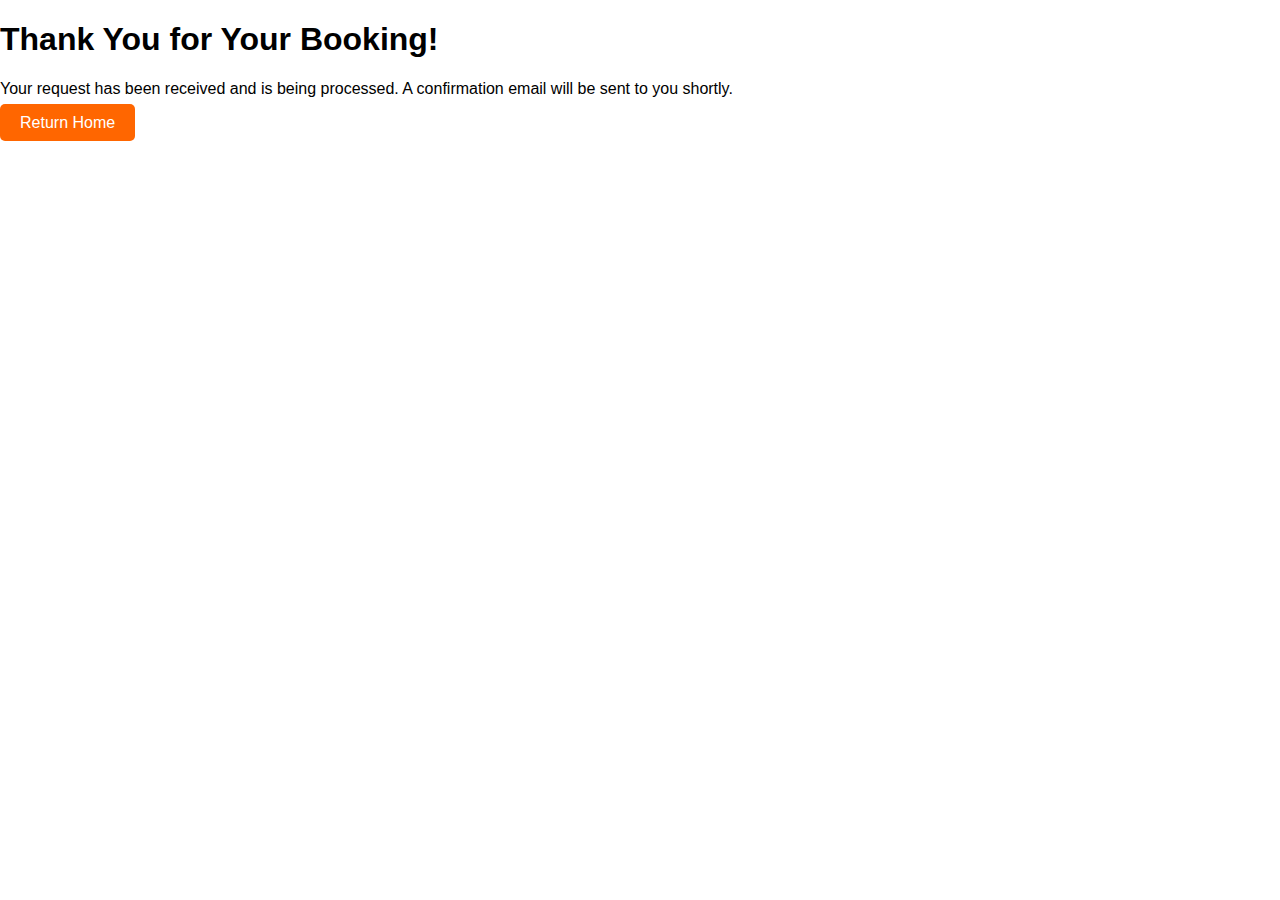
<file: submit.html>
<!DOCTYPE html>
<html lang="en">
<head>
    <meta charset="UTF-8">
    <meta name="viewport" content="width=device-width, initial-scale=1.0">
    <title>Thank You</title>
    <link rel="stylesheet" href="styles.css">
</head>
<body>
    <div class="thank-you-container">
        <h1>Thank You for Your Booking!</h1>
        <p>Your request has been received and is being processed. A confirmation email will be sent to you shortly.</p>
        <a href="index.html" class="cta-btn">Return Home</a>
    </div>
</body>
</html>
</file>
<file: styles.css>
body {
    margin: 0;
    font-family: Arial, sans-serif;
}

.dark-header {
    background-color: #333;
    color: #fff;
    padding: 5px 0;
}

.container {
    display: flex;
    justify-content: space-between;
    align-items: center;
    max-width: 1200px;
    margin: 0 auto;
    padding: 0 20px;
}

@media (max-width: 800px){
    .container {
        flex-direction: column;
    }
}

.logo img {
    width: 150px;
    height: auto;
}

nav ul {
    list-style-type: none;
    margin: 0;
    padding: 0;
}

nav ul li {
    display: inline-block;
    margin-right: 20px;
}

nav ul li:last-child {
    margin-right: 0;
}

nav ul li a {
    color: #fafafc;
    text-decoration: none;
    font-size: 16px;
}

.cta-btn {
    background-color: #ff6600;
    color: #fff;
    padding: 10px 20px;
    border: none;
    border-radius: 5px;
    text-decoration: none;
    font-size: 16px;
    transition: background-color 0.3s ease;
}

.cta-btn:hover {
    background-color: #cc5500;
}
/* Existing CSS styles for header */

.hero {
    background-image: url('carlom.jpg');
    background-size: cover;
    background-position: center;
    color: #f2f0f0;
    text-align: center;
    padding: 100px 0;
}

.hero-content {
    max-width: 800px;
    margin: 0 auto;
}

.hero-content h1 {
    font-size: 48px;
    margin-bottom: 20px;
}

.hero-content p {
    font-size: 20px;
    margin-bottom: 40px;
}

.cta-button {
    padding: 15

}
.services {
    padding: 40px 0;
    text-align: center;
}

.services h2 {
    font-size: 30px;
    margin-bottom: 100px;
}

.service {
    margin-bottom: 100px;
}

.service img {
    width: 200px;
    height: auto;
    margin-bottom: 20px;
}

.service h3 {
    font-size: 30px;
    margin-bottom: 40px;
}

.service p {
    font-size: 15px;
    line-height: 1.6;
}
/* Existing CSS styles for dark-section */

.testimonials {
    padding: 70px 0;
    text-align: center;
}

.testimonials h2 {
    font-size: 30px;
    margin-bottom: 100px;
}

.testimonial {
    margin-bottom: 20px;
}



.testimonial p {
    font-size: 15px;
    line-height: 1.6;
}

.testimonial .author {
    font-style: italic;
    font-weight: bold;
}
/* Existing CSS styles for dark-section */

.booking-form {
    padding: 80px 0;
    text-align: center;
}

.booking-form h2 {
    font-size: 36px;
    margin-bottom: 40px;
}

.booking-form form {
    max-width: 600px;
    margin: 0 auto;
}
.booking-form img {
    width: 200px;
    height: auto;
    margin-bottom: 20px;
}
.booking-form input {
    width: calc(100% - 20px);
    margin-bottom: 20px;
    padding: 10px;
    border: none;
    border-radius: 5px;
    background-color: #333;
    color: #fff;
}

.booking-form input::placeholder {
    color: #ccc;
}

.booking-form button {
    padding: 10px 20px;
    border: none;
    border-radius: 5px;
    background-color: #ff6600;
    color: #fff;
    font-size: 16px;
    cursor: pointer;
}

.booking-form button:hover {
    background-color: #cc5500;
}
.dark-footer {
    background-color: #333;
    color: #fff;
    padding: 20px 0;
}

.dark-footer .container {
    display: flex;
    justify-content: space-between;
    align-items: center;
}

.dark-footer .footer-logo img {
    width: 150px;
}

.dark-footer .contact-info p {
    margin: 5px 0;
}

.dark-footer .social-links .social-icon {
    color: #fff;
    font-size: 20px;
    margin-right: 10px;
}

.dark-footer .social-links .social-icon:last-child {
    margin-right: 0;
}
.about-us {
    padding: 80px 0;
    text-align: center;
}

.about-us h2 {
    font-size: 36px;
    margin-bottom: 40px;
}

.about-us p {
    font-size: 20px;
    line-height: 1.6;
    margin-bottom: 60px;
}
.faqs {
    padding: 80px 0;
    text-align: left;
}

.faqs h2 {
    font-size: 36px;
    margin-bottom: 40px;
}

.faqs .faq-item {
    margin-bottom: 30px;
}

.faqs .faq-item h3 {
    font-size: 24px;
    margin-bottom: 10px;
}

.faqs .faq-item p {
    font-size: 16px;
    line-height: 1.6;
}
.location-map {
    padding: 80px 0;
    text-align: center;
}

.location-map h2 {
    font-size: 36px;
    margin-bottom: 40px;
}

.location-map .map {
    overflow: hidden;
    border-radius: 10px;
    box-shadow: 0 0 20px rgba(0, 0, 0, 0.2);
}

.location-map .map iframe {
    width: 200%;
    height: 400px;
    border: none;
    text-align: center;
}
.blog-news {
    padding: 80px 0;
    text-align: center;
}

.blog-news h2 {
    font-size: 36px;
    margin-bottom: 40px;
}

.blog-news .article {
    margin-bottom: 40px;
    text-align: center;
}

.blog-news .article img {
    width: 80%;
    max-width: 400px;
    height: auto;
    margin-bottom: 20px;
}

.blog-news .article h3 {
    font-size: 24px;
    margin-bottom: 10px;
}

.blog-news .article p {
    font-size: 16px;
    line-height: 1.6;
    margin-bottom: 20px;
}

.blog-news .article .read-more {
    display: inline-block;
    padding: 10px 20px;
    border: none;
    border-radius: 5px;
    background-color: #ff6600;
    color: #fff;
    text-decoration: none;
    font-size: 16px;
}

.blog-news .article .read-more:hover {
    background-color: #cc5500;
}

.special-offers {
    padding: 80px 0;
    text-align: center;
}

.special-offers h2 {
    font-size: 36px;
    margin-bottom: 40px;
}

.special-offers .offer {
    margin-bottom: 40px;
    text-align: center;
}

.special-offers .offer h3 {
    font-size: 24px;
    margin-bottom: 10px;
}

.special-offers .offer p {
    font-size: 16px;
    line-height: 1.6;
    margin-bottom: 20px;
}
.customer-reviews {
    padding: 80px 0;
    text-align: center;
}

.customer-reviews h2 {
    font-size: 30px;
    margin-bottom: 40px;
}

.customer-reviews .review {
    display: flex;
    align-items: center;
    justify-content: center;
    margin-bottom: 40px;
}

.customer-reviews .review .avatar {
    width: 100px;
    height: 100px;
    border-radius: 50%;
    overflow: hidden;
    margin-right: 20px;
}

.customer-reviews .review .avatar img {
    width: 100%;
    height: 100%;
    object-fit: cover;
}

.customer-reviews .review h3 {
    font-size: 24px;
    margin-bottom: 10px;
}

.customer-reviews .review p {
    font-size: 16px;
    line-height: 1.6;
}
.partnerships {
    padding: 80px 0;
    text-align: center;
}

.partnerships h2 {
    font-size: 36px;
    margin-bottom: 40px;
}

.partnerships .partner {
    display: inline-block;
    margin: 0 20px;
}

.partnerships .partner img {
    max-width: 600px;
    height: auto;
}
.safety-measures {
    padding: 80px 0;
    text-align: center;
}

.safety-measures h2 {
    font-size: 36px;
    margin-bottom: 40px;
}

.safety-measures .measure {
    margin-bottom: 40px;
    text-align: center;
}

.safety-measures .measure h3 {
    font-size: 24px;
    margin-bottom: 10px;
}

.safety-measures .measure p {
    font-size: 16px;
    line-height: 1.6;
}
</file>
